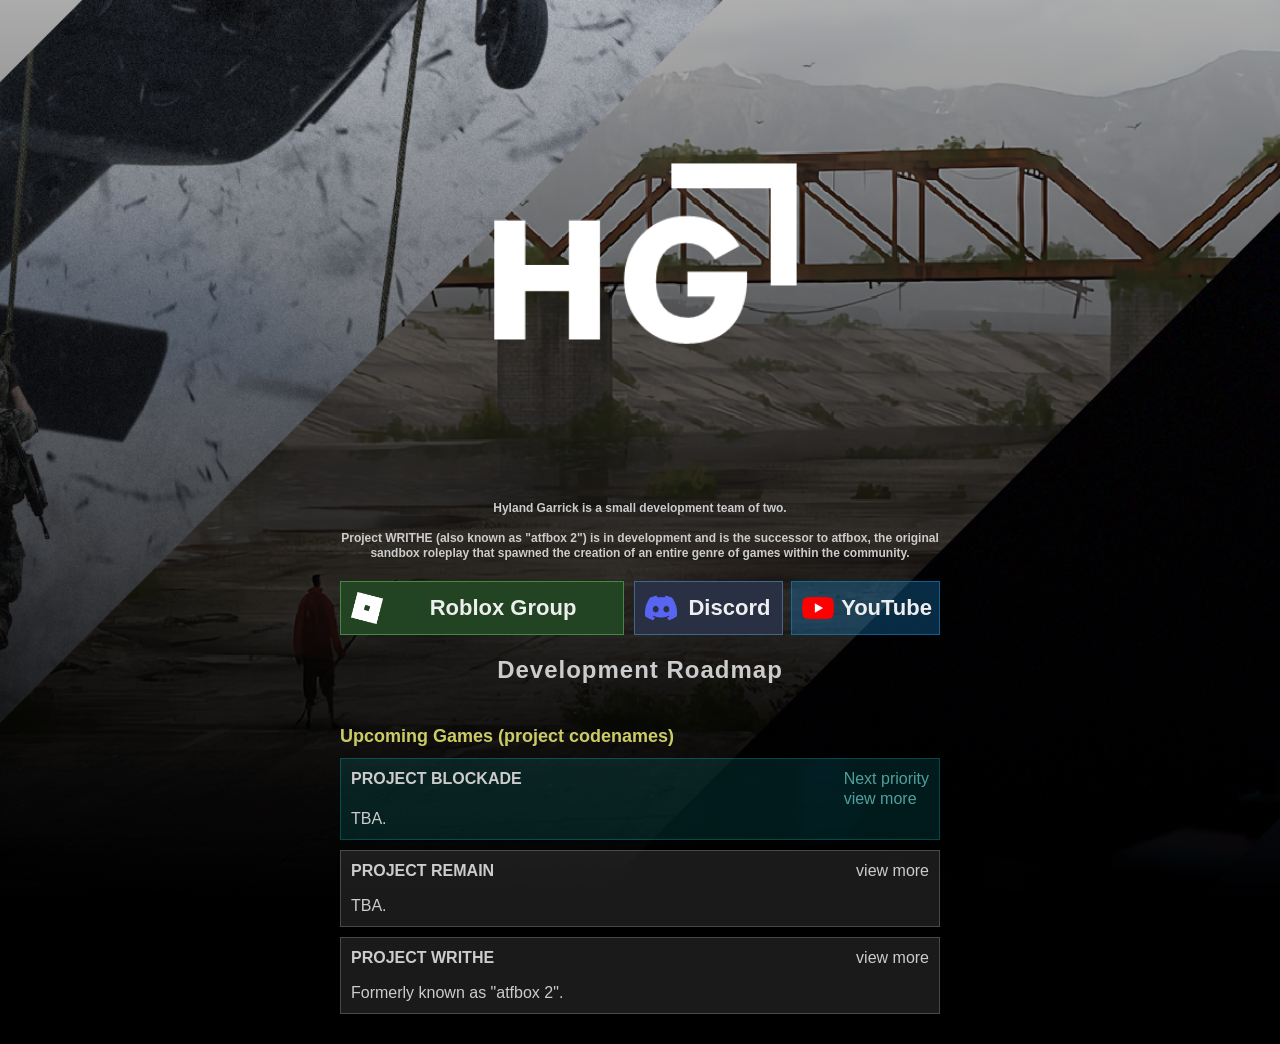
<file: index.html>
<!DOCTYPE html>
<html lang="en">

<head>
  <title>Hyland Garrick Game Roadmap</title>
  <meta content="Hyland Garrick Game Roadmap" property="og:title" />
  <meta content="The roadmap for Hyland Garrick's future games." property="og:description" />
  <meta content="https://embed.com/this-is-the-site-url" property="og:url" />
  <meta content="https://embed.com/embedimage.png" property="og:image" />
  <meta content="#43B581" data-react-helmet="true" name="theme-color" />
  <meta name="viewport" content="width=device-width, initial-scale=1.0">
  <meta charset="utf-8">
  <link rel="icon" type="image/svg+xml" href="https://github.githubassets.com/favicons/favicon-dark.svg">
  <link rel="stylesheet" type="text/css" href="roadmap.css">
</head>

<body>
  <div id='background'>
    <div id='container'>
      <div id="overlay-background">
        <div id="overlay" class="width-group">
          <div id='feature' class='item-category'>
            <div class='timeframe-label sans-font' id='feature-label'>Feature name</div>
          </div>
        </div>
      </div>
      <div class='logo-container'>
        <img src='./images/logo.png' class='logo' alt="Hyland Garrick Logo" />
      </div>
      <div class='width-group'>
        <div id='subtitle' class='sans-font'>Hyland Garrick is a small development team of two.<br><br>Project WRITHE (also known as "atfbox 2") is in development and is the successor to atfbox, the original sandbox roleplay that spawned the creation of an entire genre of games within the community.</div>
        <div id='cta-buttons'>
          <a href='https://www.roblox.com/groups/8083051/Hyland-Garrick' target='_blank' class='cta-button'
            id='play-button'>
            <img src='./images/icons/roblox.png' class='cta-logo' id='play-logo'>
            <div class='cta-label play-label sans-font'>Roblox Group</div>
          </a>
          <div id='social-buttons'>
            <a href='https://www.discord.gg/hylandgarrick' target='_blank' class='cta-button' id='discord-button'>
              <img src='./images/icons/discord.png' class='cta-logo' id='discord-logo'>
              <div class='cta-label sans-font'>Discord</div>
            </a>
            <a href='https://www.youtube.com/@hylandgarrick' target='_blank' class='cta-button' id='youtube-button'>
              <img src='./images/icons/youtube.png' class='cta-logo' id='youtube-logo'>
              <div class='cta-label sans-font'>YouTube</div>
            </a>
          </div>
        </div>
      </div>
      <div id='roadmap-label' class='sans-font'>Development Roadmap</div>
      <div id='items' class='width-group'>
        <div id='long-term' class='item-category'>
          <div class='timeframe-label sans-font' id='long-term-label'>Upcoming Games (project codenames)</div>
          <div id='long-term-items' class='items-container'></div>
        </div>
        <!--div id='pre-release' class='item-category'>
          <div class='timeframe-label sans-font' id='pre-release-label'>Completed features</div>
          <div id='pre-release-items' class='items-container'></div>
        </div-->
      </div>
    </div>
  </div>
  <div id='item-template' class='roadmap-item'>
    <div class='item-title-row'>
      <div class='item-title sans-font'>Title</div>
      <div class='item-status sans-font'></div>
    </div>
    <div class='item-description sans-font'>Description</div>
  </div>
  <!-- type="module" makes the javascript run BEFORE the site is shown to the user, preventing the weird flickering that happens when you are populating the roadmap items.-->
  <script type="module" src='roadmap.js'></script>
</body>

</html>
</file>
<file: roadmap.css>
body {
  margin: 0;
  background-color: black;
  height: 100%;
  width: 100%;

  animation: fadeInAnimation ease 3s;
  animation-iteration-count: 1;
  animation-fill-mode: forwards;
}

@keyframes fadeInAnimation {
  0% {
    opacity: 0;
  }

  100% {
    opacity: 1;
  }
}

a {
  text-decoration: none;
  color: #CB8;
}

.link {
  display: block;
}

.logo-container {
  width: 100%;
  max-width: 432px;
}

.logo {
  width: 100%;
  height: auto;
}

#background {
  background: linear-gradient(rgba(0, 0, 0, .25), rgba(0, 0, 0.75)), url('../images/background.png');
  background-position: center center;
  background-size: cover;
  background-repeat: repeat;
  background-color: #000000;
  background-attachment: fixed;
  width: calc(100% - 40px);
  padding-left: 20px;
  padding-right: 20px;
  padding-top: 50px;
}

#container {
  display: flex;
  flex-direction: column;
  align-items: center;
}

#items {
  margin-top: 40px;
}

.width-group {
  width: 100%;
  max-width: 600px;
}

.sans-font {
  font-family: sans-serif;
  line-height: 1.25;
  color: #CCC;
}

#roadmap-label {
  font-weight: bold;
  font-size: 24px;
  letter-spacing: 1px;
  margin-top: 20px;
}

#roadmap-title {
  font-weight: bold;
  font-size: 42px;

  text-align: center;
}

#subtitle {
  font-size: 12px;
  font-weight: bold;
  margin-top: 15px;
  margin-bottom: 15px;
  width: 100%;
  text-align: center;
}

#Timer {
  font-size: 22px;
  font-weight: bold;
  margin-top: 15px;
  margin-bottom: 15px;
  width: 100%;
  text-align: center;
}

#cta-buttons {
  width: 100%;
  display: flex;
  justify-content: space-between;
  margin-top: 20px;
}

#social-buttons {
  flex-basis: 51%;
  display: flex;
  justify-content: space-between;
}

.cta-button {
  width: 100%;
  display: flex;
  justify-content: space-between;
}

.cta-logo {
  flex-basis: 32px;
  width: 32px;
  height: 32px;
  margin: 10px;
  margin-right: 0px;
  margin-left: 10px;
}

.cta-label {
  margin-top: auto;
  margin-bottom: auto;
  flex-grow: 1;
  text-align: center;
  font-weight: bold;
  font-size: 22px;
  color: #EEE;
}

.nav-label {
  word-wrap: break-word;
  flex-grow: 1;
  text-align: center;
  font-weight: bold;
  font-size: 16px;
  color: rgb(207, 207, 207);
}

#play-button {
  flex-basis: 47%;
  background: #224422;
  border: 1px solid #448844;
}

#play-button:hover {
  border: 1px solid #55aa55;
}

#play-button:hover div {
  color: #CCFFCC;
}

#discord-button {
  flex-basis: 48%;
  background: #2a3044;
  border: 1px solid #446688;
}

#discord-button:hover {
  border: 1px solid #6688aa;
}

#discord-button:hover div {
  color: #CCDDFF;
}

#youtube-button {
  flex-basis: 48%;
  background: #167dbd59;
  border: 1px solid #167dbda1;
}

#youtube-button:hover {
  border: 1px solid #198acfb2;
}

#youtube-button:hover div {
  color: #ccfcff;
}

#character-button {
  flex-basis: 48%;
  margin-top: 30;
  padding: 5;
  margin-left: 29%;
  width: 40%;
  background: #535c3f75;
  border: 1px solid #556931;
}

.nav-group {
  align-items: center;
  margin-top: 5%;
  height: 20%;
  width: 100%;
  max-width: 600px;
}


.timeframe-label {
  font-weight: bold;
  font-size: 18px;
  margin-bottom: 10px;
  color: #CC6;
}

.timeframefeature-label {
  font-weight: bold;
  font-size: 18px;
  position: relative;
  text-align: center;
  margin-bottom: 10px;
  color: rgb(243, 222, 182);
}

.roadmap-item {
  background-color: rgba(255, 255, 255, 0.1);
  border: 1px solid rgba(255, 255, 255, 0.2);
  padding: 10px;
  margin-bottom: 10px;
  position: relative;
  transition: 100ms linear;
}

.roadmap-item:hover {
  transform: scale(1.02);
  transition: 80ms linear;
}

.delayed {
  background-color: rgba(219, 17, 17, 0.1);
  border: 1px solid rgba(255, 127, 0, 0.2);
}

.color-delayed {
  color: rgb(160, 120, 80);
}

.deployed {
  background-color: rgba(0, 255, 0, 0.1);
  border: 1px solid rgba(0, 255, 0, 0.2);
}

.fixed {
  background-color: rgba(0, 255, 0, 0.1);
  border: 1px solid rgba(0, 255, 0, 0.2);
}

.color-fixed {
  color: rgb(80, 160, 80);
}

.color-deployed {
  color: rgb(80, 160, 80);
}

.completed {
  background-color: rgba(0, 127, 255, 0.1);
  border: 1px solid rgba(0, 127, 255, 0.2);
}

.polishing {
  background-color: rgba(133, 44, 160, 0.315);
  border: 1px solid rgba(241, 85, 255, 0.2);
}

.color-polishing {
  color: rgb(204, 115, 177);
}

.color-completed {
  color: rgb(80, 120, 160);
}

.in-progress {
  background-color: rgba(255, 255, 0, 0.1);
  border: 1px solid rgba(255, 255, 0, 0.2);
}

.color-in-progress {
  color: rgb(160, 160, 80);
}

.next {
  background-color: rgba(0, 255, 255, 0.1);
  border: 1px solid rgba(0, 255, 255, 0.2);
}

.color-next {
  color: rgb(80, 160, 160);
}

.item-title-row {
  display: flex;
  justify-content: space-between;
}

.item-title {
  font-size: 16px;
  font-weight: bold;
  margin-bottom: 15px;
}

.item-description {
  font-size: 16px
}

#item-template {
  display: none;
}

.item-category {
  margin-bottom: 30px;
}

@media screen and (max-width: 640px) {
  #cta-buttons {
    flex-direction: column;
    margin-bottom: 60px;
  }

  #social-buttons {
    flex-basis: 100%;
  }

  #play-button {
    flex-basis: 100%;
    margin-bottom: 12px;
  }
}

#details-box {
  font-size: 15px;
  position: absolute;
  left: 5%;
  top: 60%;
  width: 90%;
  height: 40%;
}

.center {
  line-height: 20px;
  height: 150px;
  text-align: center;
}

#text {
  position: absolute;
  font-size: 20px;
  color: white;
  box-sizing: border-box;
  position: relative;
}

#overlay-background {
  display: none;
  position: fixed;
  background-color: #000000ea;
  z-index: 2;
  top: 0px;
  width: 100%;
  height: 100%;
  overflow-y: auto;
}

#overlay {
  height: 100%;
  width: 100%;
  margin: 0 auto !important;
}

#feature-item {
  margin-bottom: 30px;
}
</file>
